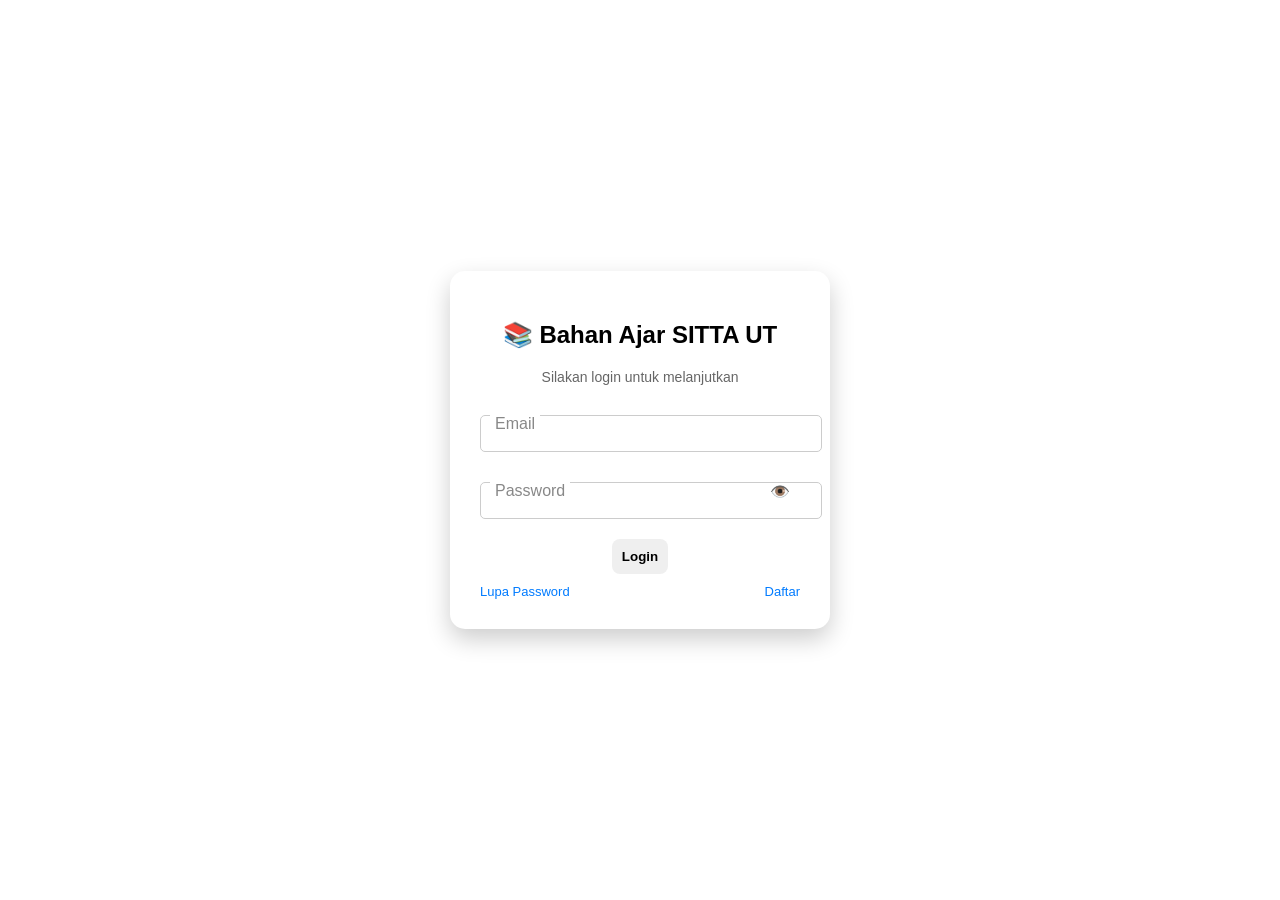
<file: index.html>
<!DOCTYPE html>
<html lang="id">
<head>
  <meta charset="UTF-8">
  <title>Login UT</title>
  <link rel="stylesheet" href="style.css">
</head>

<body>

<div class="login-wrapper">
  <div class="login-card">
    
    <h2>📚 Bahan Ajar SITTA UT</h2>
    <p class="subtitle">Silakan login untuk melanjutkan</p>

    <div class="input-group">
      <input type="email" id="email" required>
      <label>Email</label>
    </div>

    <div class="input-group">
      <input type="password" id="password" required>
      <label>Password</label>
      <span class="toggle" onclick="togglePassword()">👁️</span>
    </div>

    <button onclick="login()" class="btn-login">Login</button>

    <div class="extra">
      <a href="#" onclick="openModal('forgotModal')">Lupa Password</a>
      <a href="#" onclick="openModal('registerModal')">Daftar</a>
    </div>

  </div>
</div>

<!-- MODAL -->
<div id="forgotModal" class="modal">
  <div class="modal-content">
    <span class="close" onclick="closeModal('forgotModal')">&times;</span>
    <h3>Lupa Password</h3>
    <p>Fitur ini hanya simulasi</p>
  </div>
</div>

<div id="registerModal" class="modal">
  <div class="modal-content">
    <span class="close" onclick="closeModal('registerModal')">&times;</span>
    <h3>Daftar</h3>
    <input type="email" placeholder="Email">
    <input type="password" placeholder="Password">
    <button>Daftar</button>
  </div>
</div>

<script src="data.js"></script>

<script>
// LOGIN
function login() {
  const email = document.getElementById("email").value.trim();
  const password = document.getElementById("password").value.trim();

  if (!email || !password) {
    alert("Email dan password wajib diisi!");
    return;
  }

  const user = dataPengguna.find(u =>
    u.email === email && u.password === password
  );

  if (user) {
    localStorage.setItem("userLogin", JSON.stringify(user));
    alert("Login berhasil! Selamat datang " + user.nama);
    window.location.href = "dashboard.html";
  } else {
    alert("Email atau password salah!");
  }
}

// SHOW PASSWORD
function togglePassword() {
  const pass = document.getElementById("password");
  pass.type = pass.type === "password" ? "text" : "password";
}

// MODAL
function openModal(id) {
  document.getElementById(id).style.display = "block";
}

function closeModal(id) {
  document.getElementById(id).style.display = "none";
}

// ENTER = LOGIN
document.addEventListener("keypress", function(e) {
  if (e.key === "Enter") {
    login();
  }
});
</script>

</body>
</html>
</file>
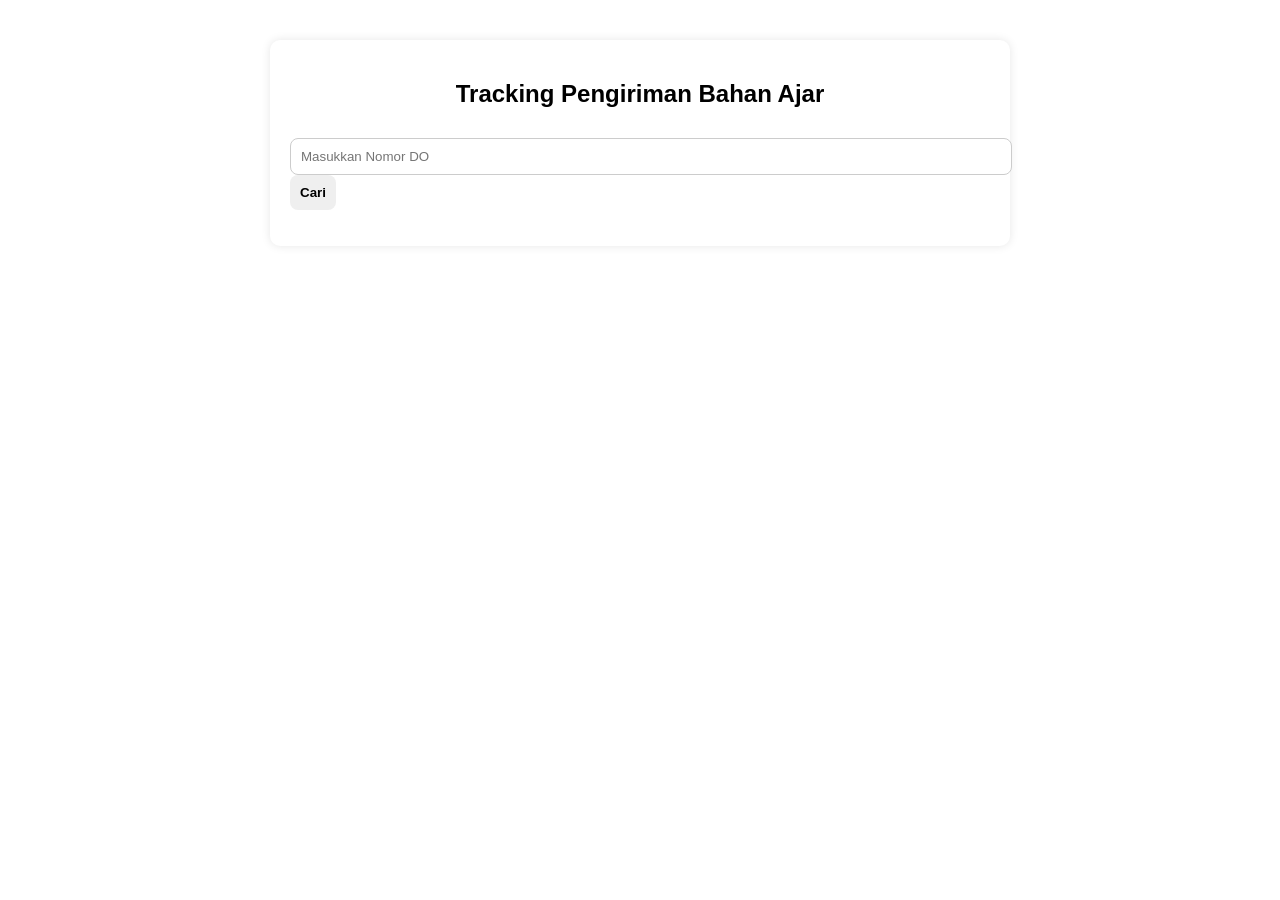
<file: tracking.html>
<!DOCTYPE html>
<html lang="id">
<head>
  <meta charset="UTF-8">
  <title>Tracking Pengiriman</title>
  <link rel="stylesheet" href="style.css">
</head>

<body>

<div class="container">
  <h2>Tracking Pengiriman Bahan Ajar</h2>

  <input type="text" id="no_do" placeholder="Masukkan Nomor DO">
  <button onclick="cari()">Cari</button>

  <p id="errorMsg" class="error"></p>

  <div id="result" class="result">

    <p><strong>Nama:</strong> <span id="nama"></span></p>
    <p><strong>Ekspedisi:</strong> <span id="ekspedisi"></span></p>
    <p><strong>Tanggal Kirim:</strong> <span id="tanggal"></span></p>
    <p><strong>Paket:</strong> <span id="paket"></span></p>
    <p><strong>Total:</strong> <span id="total"></span></p>

    <p><strong>Status:</strong> <span id="status"></span></p>

    <!-- Progress -->
    <div class="progress">
      <div id="progressBar" class="progress-bar">0%</div>
    </div>

    <h3>Riwayat Pengiriman</h3>
    <div id="timeline"></div>

  </div>
</div>

<!-- DATA -->
<script src="data.js"></script>

<script>
function cari() {
  const input = document.getElementById("no_do").value.trim();
  const resultBox = document.getElementById("result");
  const errorMsg = document.getElementById("errorMsg");

  errorMsg.innerText = "";
  resultBox.style.display = "none";

  if (!input) {
    errorMsg.innerText = "Nomor DO wajib diisi!";
    return;
  }

  const data = dataTracking[input];

  if (!data) {
    errorMsg.innerText = "Nomor DO tidak ditemukan!";
    return;
  }

  resultBox.style.display = "block";

  document.getElementById("nama").innerText = data.nama;
  document.getElementById("ekspedisi").innerText = data.ekspedisi;

  document.getElementById("tanggal").innerText =
    new Date(data.tanggalKirim).toLocaleDateString("id-ID");

  const barang = dataBahanAjar.find(b => b.kodeLokasi === data.paket);

  document.getElementById("paket").innerText =
    data.paket + " (" + (barang ? barang.namaBarang : "-") + ")";

  document.getElementById("total").innerText = data.total;
  document.getElementById("status").innerText = data.status;

  // Progress
  let progress = 0;
  let warna = "gray";

  if (data.status === "Diproses") {
    progress = 25;
    warna = "orange";
  } else if (data.status === "Dalam Perjalanan") {
    progress = 75;
    warna = "blue";
  } else if (data.status === "Selesai") {
    progress = 100;
    warna = "green";
  }

  const bar = document.getElementById("progressBar");
  bar.style.width = progress + "%";
  bar.innerText = data.status + " (" + progress + "%)";
  bar.style.backgroundColor = warna;

  // Timeline
  let html = "";

  data.perjalanan.forEach(item => {
    html += `
      <div class="timeline-item">
        <p><strong>${item.waktu}</strong></p>
        <p>${item.keterangan}</p>
      </div>
    `;
  });

  document.getElementById("timeline").innerHTML = html;
}

// ENTER
document.addEventListener("keypress", function(e) {
  if (e.key === "Enter") {
    cari();
  }
});
</script>

</body>
</html>
</file>
<file: style.css>
/* =====================
   GLOBAL
===================== */
body {
  margin: 0;
  font-family: 'Segoe UI', Arial, sans-serif;
}

/* =====================
   BACKGROUND
===================== */
.bg-gradient {
  background: linear-gradient(135deg, #007BFF, #00c6ff);
}

/* =====================
   LOGIN
===================== */
.login-wrapper {
  height: 100vh;
  display: flex;
  justify-content: center;
  align-items: center;
}

.login-card {
  background: white;
  padding: 30px;
  width: 320px;
  border-radius: 15px;
  text-align: center;
  box-shadow: 0 10px 25px rgba(0,0,0,0.2);
  animation: fadeIn 0.5s ease;
}

.subtitle {
  color: #666;
  font-size: 14px;
}

.input-group {
  position: relative;
  margin: 20px 0;
}

.input-group input {
  width: 100%;
  padding: 10px;
  border: 1px solid #ccc;
  border-radius: 5px;
}

.input-group label {
  position: absolute;
  left: 10px;
  top: 10px;
  color: #888;
  transition: 0.3s;
  background: white;
  padding: 0 5px;
}

.input-group input:focus + label,
.input-group input:valid + label {
  top: -8px;
  font-size: 12px;
  color: #007BFF;
}

.toggle {
  position: absolute;
  right: 10px;
  top: 10px;
  cursor: pointer;
}

.extra {
  display: flex;
  justify-content: space-between;
  margin-top: 10px;
}

.extra a {
  color: #007BFF;
  text-decoration: none;
  font-size: 13px;
}

/* =====================
   BUTTON
===================== */
button {
  padding: 10px;
  border: none;
  border-radius: 8px;
  cursor: pointer;
  font-weight: bold;
}

.btn-primary {
  background: #007BFF;
  color: white;
}

.btn-primary:hover {
  background: #0056b3;
}

.btn-danger {
  background: red;
  color: white;
}

.btn-hapus {
  background: transparent;
  color: red;
  font-size: 16px;
}

.btn-hapus:hover {
  transform: scale(1.2);
}

/* =====================
   DASHBOARD
===================== */
.dashboard-wrapper {
  height: 100vh;
  display: flex;
  justify-content: center;
  align-items: center;
}

.dashboard-card {
  background: white;
  padding: 30px;
  width: 350px;
  border-radius: 15px;
  text-align: center;
  box-shadow: 0 10px 25px rgba(0,0,0,0.2);
}

.menu button {
  width: 100%;
  margin: 10px 0;
}

.logout {
  margin-top: 15px;
}

/* =====================
   CONTAINER UMUM
===================== */
.container {
  max-width: 700px;
  margin: 40px auto;
  background: white;
  padding: 20px;
  border-radius: 10px;
  box-shadow: 0 0 10px rgba(0,0,0,0.1);
}

h2 {
  text-align: center;
}

input {
  padding: 10px;
  width: 100%;
  margin-top: 10px;
  border-radius: 8px;
  border: 1px solid #ccc;
}

/* =====================
   TRACKING
===================== */
.result {
  display: none;
  margin-top: 20px;
}

.error {
  color: red;
}

/* Progress */
.progress {
  width: 100%;
  background: #ddd;
  border-radius: 20px;
  overflow: hidden;
  margin: 10px 0;
}

.progress-bar {
  height: 20px;
  width: 0%;
  color: white;
  text-align: center;
  font-size: 12px;
  line-height: 20px;
  transition: 0.5s;
}

/* Timeline */
.timeline-item {
  border-left: 3px solid #3498db;
  padding-left: 10px;
  margin-bottom: 10px;
  position: relative;
}

.timeline-item::before {
  content: "";
  width: 10px;
  height: 10px;
  background: #3498db;
  border-radius: 50%;
  position: absolute;
  left: -6px;
  top: 5px;
}

/* =====================
   STOK
===================== */
.table-container {
  background: rgba(255,255,255,0.2);
  backdrop-filter: blur(10px);
  border-radius: 15px;
  padding: 20px;
}

table {
  width: 100%;
  border-collapse: collapse;
  margin-top: 20px;
}

th {
  background: rgba(255,255,255,0.3);
  padding: 10px;
}

td {
  background: rgba(255,255,255,0.15);
  padding: 10px;
  text-align: center;
}

tr:hover td {
  background: rgba(255,255,255,0.25);
}

img {
  width: 50px;
  height: 60px;
  object-fit: cover;
  border-radius: 8px;
}

.notif {
  margin-top: 10px;
  font-weight: bold;
}

/* =====================
   MODAL
===================== */
.modal {
  display: none;
  position: fixed;
  top: 0;
  left: 0;
  width: 100%;
  height: 100%;
  background: rgba(0,0,0,0.5);
}

.modal-content {
  background: white;
  margin: 15% auto;
  padding: 20px;
  width: 300px;
  border-radius: 10px;
}

.close {
  float: right;
  cursor: pointer;
}

/* =====================
   ANIMASI
===================== */
@keyframes fadeIn {
  from {
    opacity: 0;
    transform: translateY(20px);
  }
  to {
    opacity: 1;
    transform: translateY(0);
  }
}
</file>
